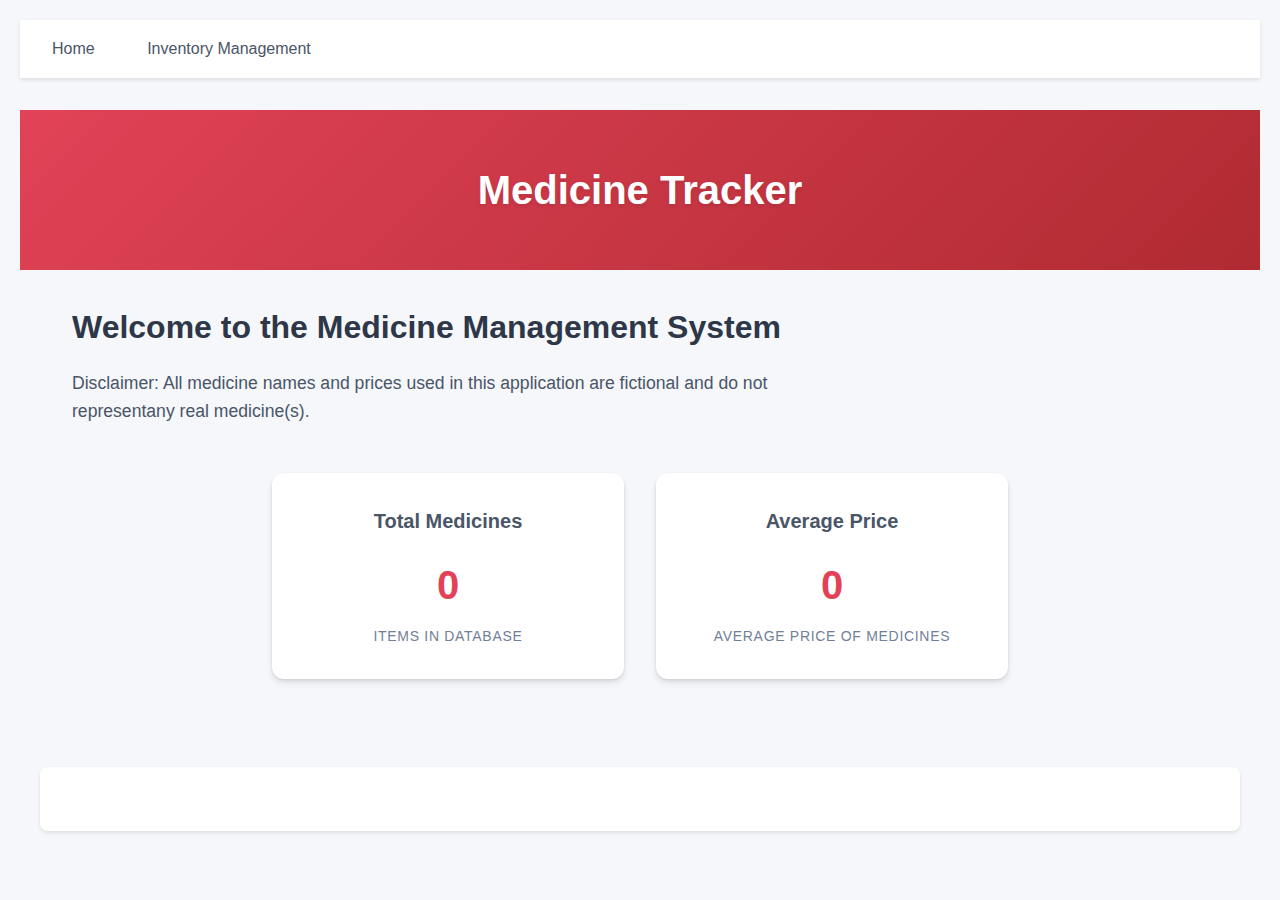
<file: frontend/index.html>
<!DOCTYPE html>
<html lang="en">
<head>
    <meta charset="UTF-8">
    <meta name="viewport" content="width=device-width, initial-scale=1.0">
    <title>Document</title>
    <link rel="stylesheet" href="./styles/style.css">
</head>
<body>
    <nav>
        <a href="index.html">Home</a>
        <a href="inventory.html">Inventory Management</a>
    </nav>
    <header>
        <h1>Medicine Tracker</h1>
        </header>
        <div class="container">
            <h1>Welcome to the Medicine Management System</h1>
            <p>Disclaimer: All medicine names and prices used in this application are fictional
                and do not representany real medicine(s).</p>
        
            <div class="stats-container">
                <div class="stat-card">
                    <h2>Total Medicines</h2>
                    <div class="stat-value" id="total-medicines">0</div>
                    <div class="stat-label">Items in Database</div>
                </div>
                <div class="stat-card">
                    <h2>Average Price</h2>
                    <div class="stat-value" id="average-price">0</div>
                    <div class="stat-label">Average Price of Medicines</div>
                </div>
            </div>
        
            <div id="medicines-list"></div>
        </div>
        <main>
        </main>
        <script src="script.js"></script>
        </body>
        
        </html>
</file>
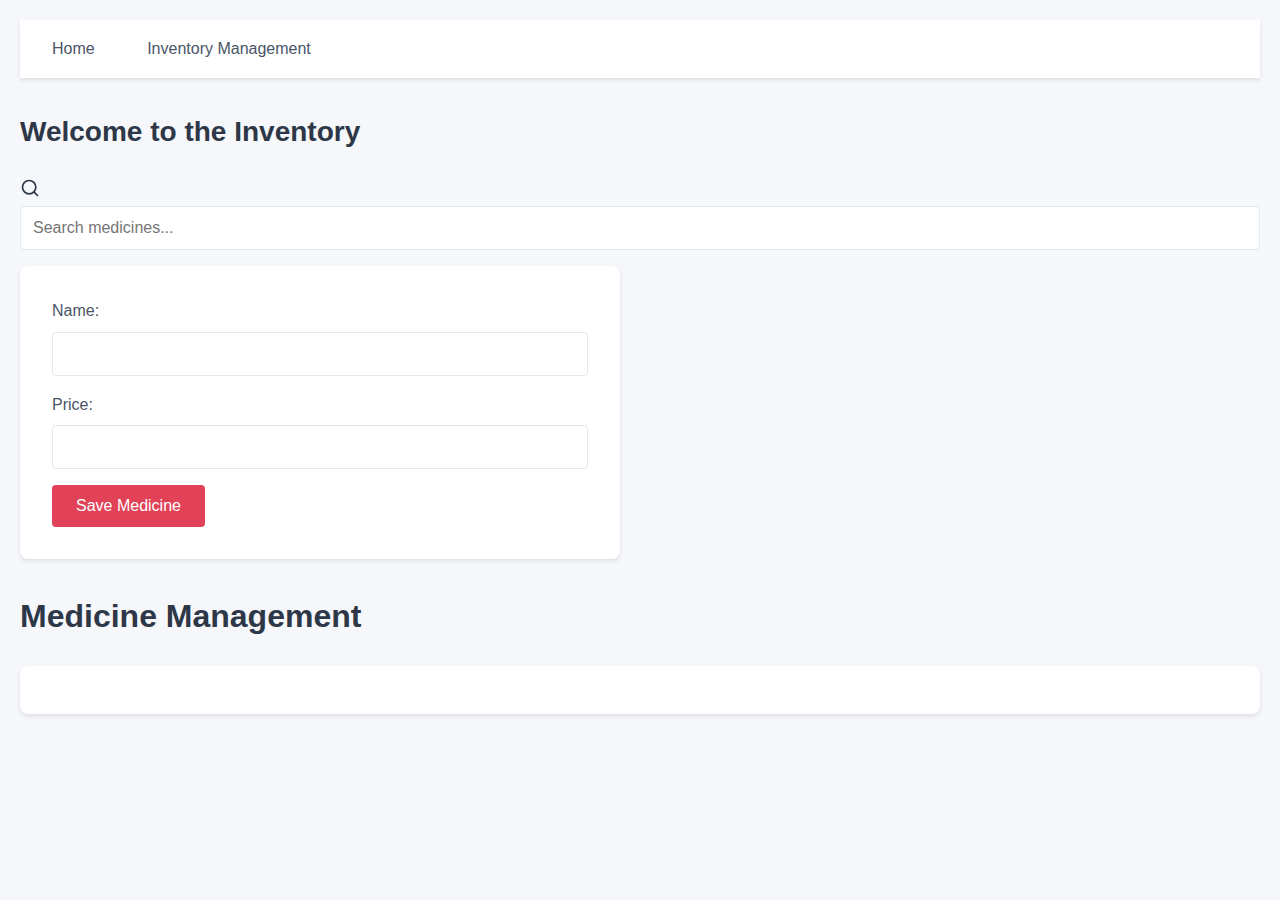
<file: frontend/inventory.html>
<!DOCTYPE html>
<html lang="en">

<head>
    <meta charset="UTF-8">
    <meta name="viewport" content="width=device-width, initial-scale=1.0">
    <title>Inventory Management</title>
    <link rel="stylesheet" href="./styles/inventory.css">
</head>

<body>
    <nav>
        <a href="index.html">Home</a>
        <a href="inventory.html">Inventory Management</a>
    </nav>
    <h2>Welcome to the Inventory</h2>
    <div class="search-container">
        <div class="search-input">
            <svg class="search-icon" width="20" height="20" viewBox="0 0 24 24" fill="none" stroke="currentColor"
                stroke-width="2" stroke-linecap="round" stroke-linejoin="round">
                <circle cx="11" cy="11" r="8"></circle>
                <line x1="21" y1="21" x2="16.65" y2="16.65"></line>
            </svg>
            <input type="text" id="search-medicine" placeholder="Search medicines..." aria-label="Search medicines">
        </div>
    </div>
    <form id="medicine-form">
        <input type="hidden" id="medicine-id" />
        <label for="medicine-name">Name:</label>
        <input type="text" id="medicine-name" name="name" required />
        <label for="medicine-price">Price:</label>
        <input type="number" id="medicine-price" name="price" required />
        <button type="submit">Save Medicine</button>
    </form>
    <h1>Medicine Management</h1>
    <div id="medicines-list"></div>
    <script src="inventory.js"></script>
</body>

</html>
</file>
<file: frontend/styles/style.css>
/* Reset and base styles */
* {
    margin: 0;
    padding: 0;
    box-sizing: border-box;
    font-family: -apple-system, BlinkMacSystemFont, 'Segoe UI', Roboto, Oxygen, Ubuntu, Cantarell, sans-serif;
}

body {
    background-color: #f5f7fa;
    color: #2d3748;
    line-height: 1.6;
    padding: 20px;
}

/* Navigation styles */
nav {
    background-color: #ffffff;
    padding: 1rem;
    box-shadow: 0 2px 4px rgba(0, 0, 0, 0.1);
    margin-bottom: 2rem;
}

nav a {
    color: #4a5568;
    text-decoration: none;
    padding: 0.5rem 1rem;
    margin-right: 1rem;
    border-radius: 4px;
    transition: background-color 0.2s ease;
}

nav a:hover {
    background-color: #edf2f7;
    color: #e14257;
}

/* Header styles */
header {
    text-align: center;
    padding: 3rem 1rem;
    background: linear-gradient(135deg, #e14257, #b02b32);
    color: white;
    margin-bottom: 2rem;
}

header h1 {
    font-size: 2.5rem;
    margin-bottom: 0;
    text-shadow: 0 2px 4px rgba(0, 0, 0, 0.1);
}

/* Container styles */
.container {
    max-width: 1200px;
    margin: 0 auto;
    padding: 0 2rem;
}

.container h1 {
    color: #2d3748;
    font-size: 2rem;
    margin-bottom: 1rem;
}

.container p {
    color: #4a5568;
    font-size: 1.1rem;
    margin-bottom: 2rem;
    max-width: 800px;
}

/* Disclaimer styles */
.disclaimer {
    background-color: #fff3cd;
    border: 1px solid #ffeeba;
    color: #856404;
    padding: 1rem;
    border-radius: 8px;
    margin: 2rem auto;
    max-width: 800px;
    text-align: center;
}



#medicines-list {
    display: flex;
    flex-wrap: wrap;
    gap: 20px;
    padding: 20px;
    
}

.medicine-item{
    background-color: #f9f9f9;
    border: 1px solid #ddd;
    border-radius: 10px;
    padding: 15px;
    box-shadow: 0 2px 5px rgba(0, 0, 0, 0.1);
    width: 200px;
    text-align: center;
    transition: transform 0.2s;
}

.medicine-item:hover {
    transform: scale(1.05);
}

/* Main content area */
main {
    padding: 2rem;
    background-color: white;
    border-radius: 8px;
    box-shadow: 0 2px 4px rgba(0, 0, 0, 0.1);
    margin: 0 auto;
    max-width: 1200px;
    margin-bottom: 2rem;
}

/* Previous styles remain the same until container styles */

/* Stats cards container */
.stats-container {
    display: grid;
    grid-template-columns: repeat(2, 1fr);
    gap: 2rem;
    max-width: 800px;
    margin: 3rem auto;
    padding: 0 2rem;
}

.stat-card {
    background-color: white;
    border-radius: 12px;
    padding: 2rem;
    text-align: center;
    box-shadow: 0 4px 6px rgba(0, 0, 0, 0.1), 0 1px 3px rgba(0, 0, 0, 0.08);
    transition: all 0.3s ease;
    display: flex;
    flex-direction: column;
    justify-content: center;
    align-items: center;
    min-height: 200px;
}

.stat-card:hover {
    transform: translateY(-5px);
    box-shadow: 0 6px 12px rgba(0, 0, 0, 0.15), 0 2px 4px rgba(0, 0, 0, 0.12);
}

.stat-card h2 {
    color: #4a5568;
    font-size: 1.25rem;
    margin-bottom: 1rem;
}

.stat-value {
    font-size: 2.5rem;
    font-weight: bold;
    color: #e14257;
    margin-bottom: 0.5rem;
}

.stat-label {
    color: #718096;
    font-size: 0.875rem;
    text-transform: uppercase;
    letter-spacing: 0.05em;
}

/* Responsive adjustments for stat cards */
@media (max-width: 768px) {
    .stats-container {
        grid-template-columns: 1fr;
        gap: 1.5rem;
        padding: 0 1rem;
    }

    .stat-card {
        min-height: 180px;
    }

    .stat-value {
        font-size: 2rem;
    }
}
/* Card-like elements for content sections */
.card {
    background-color: white;
    border-radius: 8px;
    padding: 2rem;
    margin-bottom: 2rem;
    box-shadow: 0 2px 4px rgba(0, 0, 0, 0.1);
    transition: transform 0.2s ease;
}

.card:hover {
    transform: translateY(-2px);
}

/* Responsive design */
@media (max-width: 768px) {
    header {
        padding: 2rem 1rem;
    }

    header h1 {
        font-size: 2rem;
    }

    nav a {
        display: block;
        margin-bottom: 0.5rem;
    }

    .container {
        padding: 0 1rem;
    }

    main {
        padding: 1rem;
        margin: 0 1rem 2rem 1rem;
    }
}
</file>
<file: frontend/styles/inventory.css>
/* Reset and base styles */
* {
    margin: 0;
    padding: 0;
    box-sizing: border-box;
    font-family: -apple-system, BlinkMacSystemFont, 'Segoe UI', Roboto, Oxygen, Ubuntu, Cantarell, sans-serif;
}

body {
    background-color: #f5f7fa;
    color: #2d3748;
    line-height: 1.6;
    padding: 20px;
}

/* Navigation styles */
nav {
    background-color: #ffffff;
    padding: 1rem;
    box-shadow: 0 2px 4px rgba(0, 0, 0, 0.1);
    margin-bottom: 2rem;
}

nav a {
    color: #4a5568;
    text-decoration: none;
    padding: 0.5rem 1rem;
    margin-right: 1rem;
    border-radius: 4px;
    transition: background-color 0.2s ease;
}

nav a:hover {
    background-color: #edf2f7;
    color: #e14257;
}

/* Headings */
h1, h2 {
    color: #2d3748;
    margin-bottom: 1.5rem;
}

h1 {
    font-size: 2rem;
}

h2 {
    font-size: 1.75rem;
}

/* Form styles */
form {
    background-color: white;
    padding: 2rem;
    border-radius: 8px;
    box-shadow: 0 2px 4px rgba(0, 0, 0, 0.1);
    max-width: 600px;
    margin-bottom: 2rem;
}

label {
    display: block;
    margin-bottom: 0.5rem;
    color: #4a5568;
    font-weight: 500;
}

input[type="text"],
input[type="number"] {
    width: 100%;
    padding: 0.75rem;
    margin-bottom: 1rem;
    border: 1px solid #e2e8f0;
    border-radius: 4px;
    font-size: 1rem;
    transition: border-color 0.2s ease;
}

input[type="text"]:focus,
input[type="number"]:focus {
    outline: none;
    border-color: #e14257;
    box-shadow: 0 0 0 3px rgba(66, 153, 225, 0.1);
}

button {
    background-color: #e14257;
    color: white;
    padding: 0.75rem 1.5rem;
    border: none;
    border-radius: 4px;
    font-size: 1rem;
    cursor: pointer;
    transition: background-color 0.2s ease;
}

button:hover {
    background-color: #428ce1;
}

button:active {
    transform: translateY(1px);
}

/* Medicines list container */
#medicines-list {
    display: grid;
    grid-template-columns: repeat(auto-fill, minmax(300px, 1fr));
    gap: 1.5rem;
    padding: 1.5rem;
    background-color: white;
    border-radius: 8px;
    box-shadow: 0 2px 4px rgba(0, 0, 0, 0.1);
}

/* Individual medicine item styles */
.medicine-item {
    background-color: #f8fafc;
    border: 1px solid #e2e8f0;
    border-radius: 6px;
    padding: 1.5rem;
    transition: transform 0.2s ease, box-shadow 0.2s ease;
}

.medicine-item:hover {
    transform: translateY(-2px);
    box-shadow: 0 4px 6px rgba(0, 0, 0, 0.1);
}

.medicine-item h2 {
    font-size: 1.25rem;
    margin-bottom: 0.75rem;
}

.medicine-item p {
    color: #4a5568;
    margin-bottom: 1rem;
}

.medicine-item button {
    margin-right: 0.5rem;
    margin-bottom: 0.5rem;
}

/* Options container within medicine item */
[id^="options-"] {
    margin-top: 1rem;
    padding-top: 1rem;
    border-top: 1px solid #e2e8f0;
}

[id^="options-"] button:nth-child(2) {
    background-color: #3e65e5;
}

[id^="options-"] button:nth-child(2):hover {
    background-color: #e14257;
}

/* Responsive design */
@media (max-width: 768px) {
    body {
        padding: 10px;
    }

    form {
        padding: 1.5rem;
    }

    nav a {
        display: block;
        margin-bottom: 0.5rem;
    }
    
    #medicines-list {
        grid-template-columns: 1fr;
    }
}
</file>
